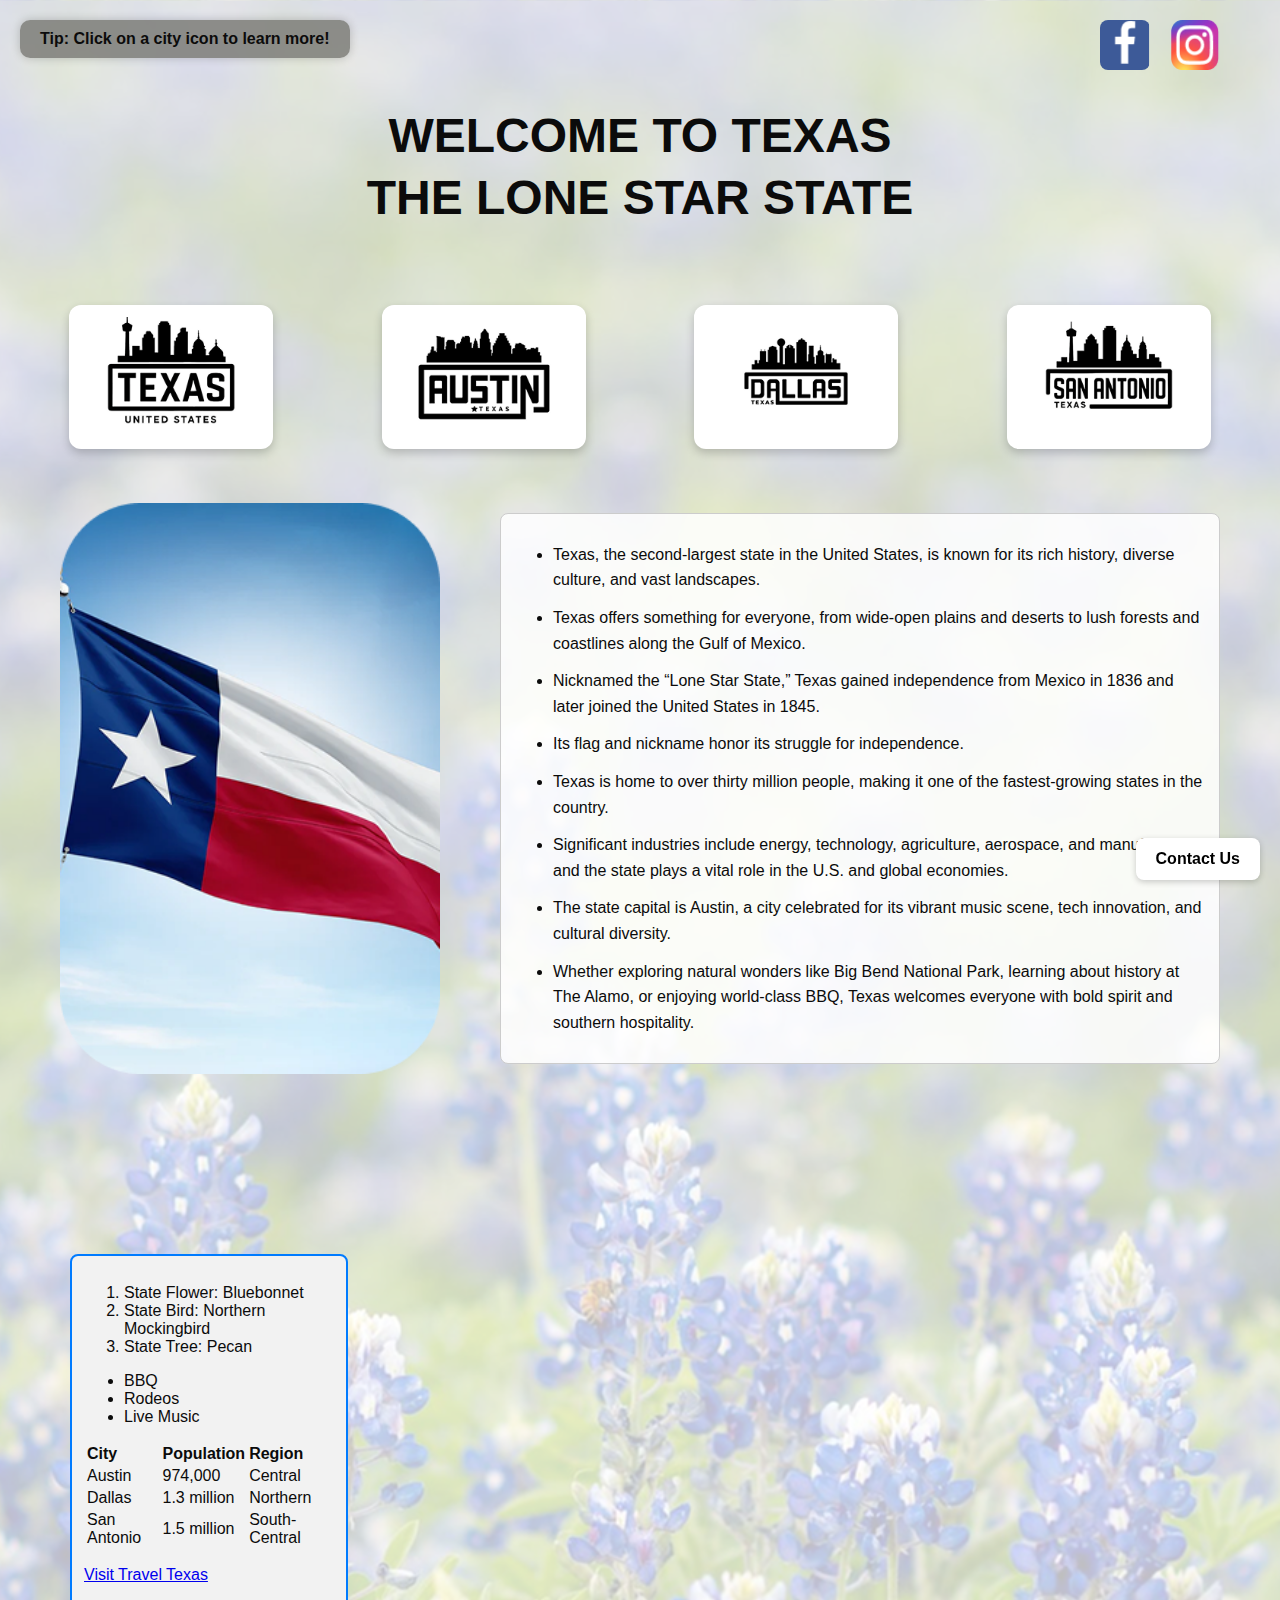
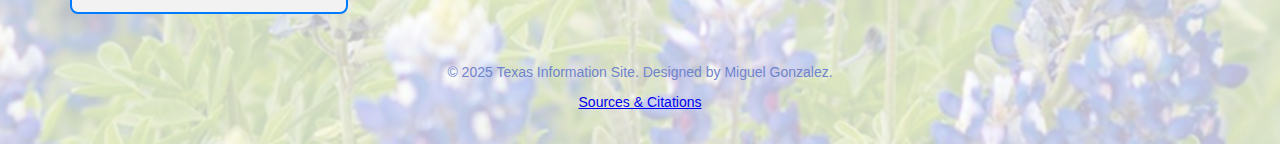
<file: index.html>
<!DOCTYPE html>

<html lang="en">

<head>
  <meta charset="utf-8" />
  <meta content="width=device-width, initial-scale=1.0" name="viewport" />
  <title>Welcome to Texas</title>
  <link href="styles.css" rel="stylesheet" />
</head>

<body>
  <div class="hero">
    <div class="top-bar">
      <div class="socials">
        <a href="https://www.facebook.com/Texas.gov/" target="_blank">
          <img alt="Facebook" src="images/facebook-icon.png" />
        </a>
        <a href="https://www.instagram.com/texasgov/" target="_blank">
          <img alt="Instagram" src="images/instagram-icon.png" />
        </a>
      </div>
    </div>
    <h1 id="main-title">WELCOME TO TEXAS<br /><span>THE LONE STAR STATE</span></h1>
    <nav>
      <div class="city-icons">
        <a href="index.html"><img alt="Texas" src="images/texas-city.png" /></a>
        <a href="austin.html"><img alt="Austin" src="images/austin-city.png" /></a>
        <a href="dallas.html"><img alt="Dallas" src="images/dallas-city.png" /></a>
        <a href="sanantonio.html"><img alt="San Antonio" src="images/sanantonio-city.png" /></a>
      </div>
    </nav>
    <main class="layout-main">
      <main class="content">
        <section class="content-row">
          <img alt="Texas Flag" class="flag" src="images/texas-flag.png" />
          <div class="description">
            <ul>
              <li>Texas, the second-largest state in the United States, is known for its rich history, diverse culture,
                and vast landscapes.</li>
              <li>Texas offers something for everyone, from wide-open plains and deserts to lush forests and coastlines
                along the Gulf of Mexico.</li>
              <li>Nicknamed the “Lone Star State,” Texas gained independence from Mexico in 1836 and later joined the
                United States in 1845.</li>
              <li>Its flag and nickname honor its struggle for independence.</li>
              <li>Texas is home to over thirty million people, making it one of the fastest-growing states in the
                country.
              </li>
              <li>Significant industries include energy, technology, agriculture, aerospace, and manufacturing, and the
                state plays a vital role in the U.S. and global economies.</li>
              <li>The state capital is Austin, a city celebrated for its vibrant music scene, tech innovation, and
                cultural diversity.</li>
              <li>Whether exploring natural wonders like Big Bend National Park, learning about history at The Alamo, or
                enjoying world-class BBQ, Texas welcomes everyone with bold spirit and southern hospitality.</li>
            </ul>
          </div>
        </section>
        <aside class="aside-float">
          <ol>
            <li>State Flower: Bluebonnet</li>
            <li>State Bird: Northern Mockingbird</li>
            <li>State Tree: Pecan</li>
          </ol>
          <ul>
            <li>BBQ</li>
            <li>Rodeos</li>
            <li>Live Music</li>
          </ul>
          <table>
            <tr>
              <th>City</th>
              <th>Population</th>
              <th>Region</th>
            </tr>
            <tr>
              <td>Austin</td>
              <td>974,000</td>
              <td>Central</td>
            </tr>
            <tr>
              <td>Dallas</td>
              <td>1.3 million</td>
              <td>Northern</td>
            </tr>
            <tr>
              <td>San Antonio</td>
              <td>1.5 million</td>
              <td>South-Central</td>
            </tr>
          </table>
          <p><a href="https://traveltexas.com" target="_blank">Visit Travel Texas</a></p>
        </aside>
      </main>
    </main>
    <div id="tip-box">Tip: Click on a city icon to learn more!</div>
    <footer>© 2025 Texas Information Site. Designed by Miguel Gonzalez. <p><a href="sources.html">Sources &amp;
          Citations</a></p>
    </footer>
  </div>
  <a class="contact-float-button" href="contact.html">Contact Us</a>
  <style>
    .contact-float-button {
      position: fixed;
      bottom: 20px;
      right: 20px;
      background-color: white;
      color: black;
      padding: 12px 20px;
      font-size: 16px;
      font-weight: bold;
      text-decoration: none;
      border-radius: 8px;
      box-shadow: 0 2px 6px rgba(0, 0, 0, 0.2);
      z-index: 999;
    }

    .contact-float-button:hover {
      background-color: #ddd;
    }
  </style>
</body>

</html>
</file>
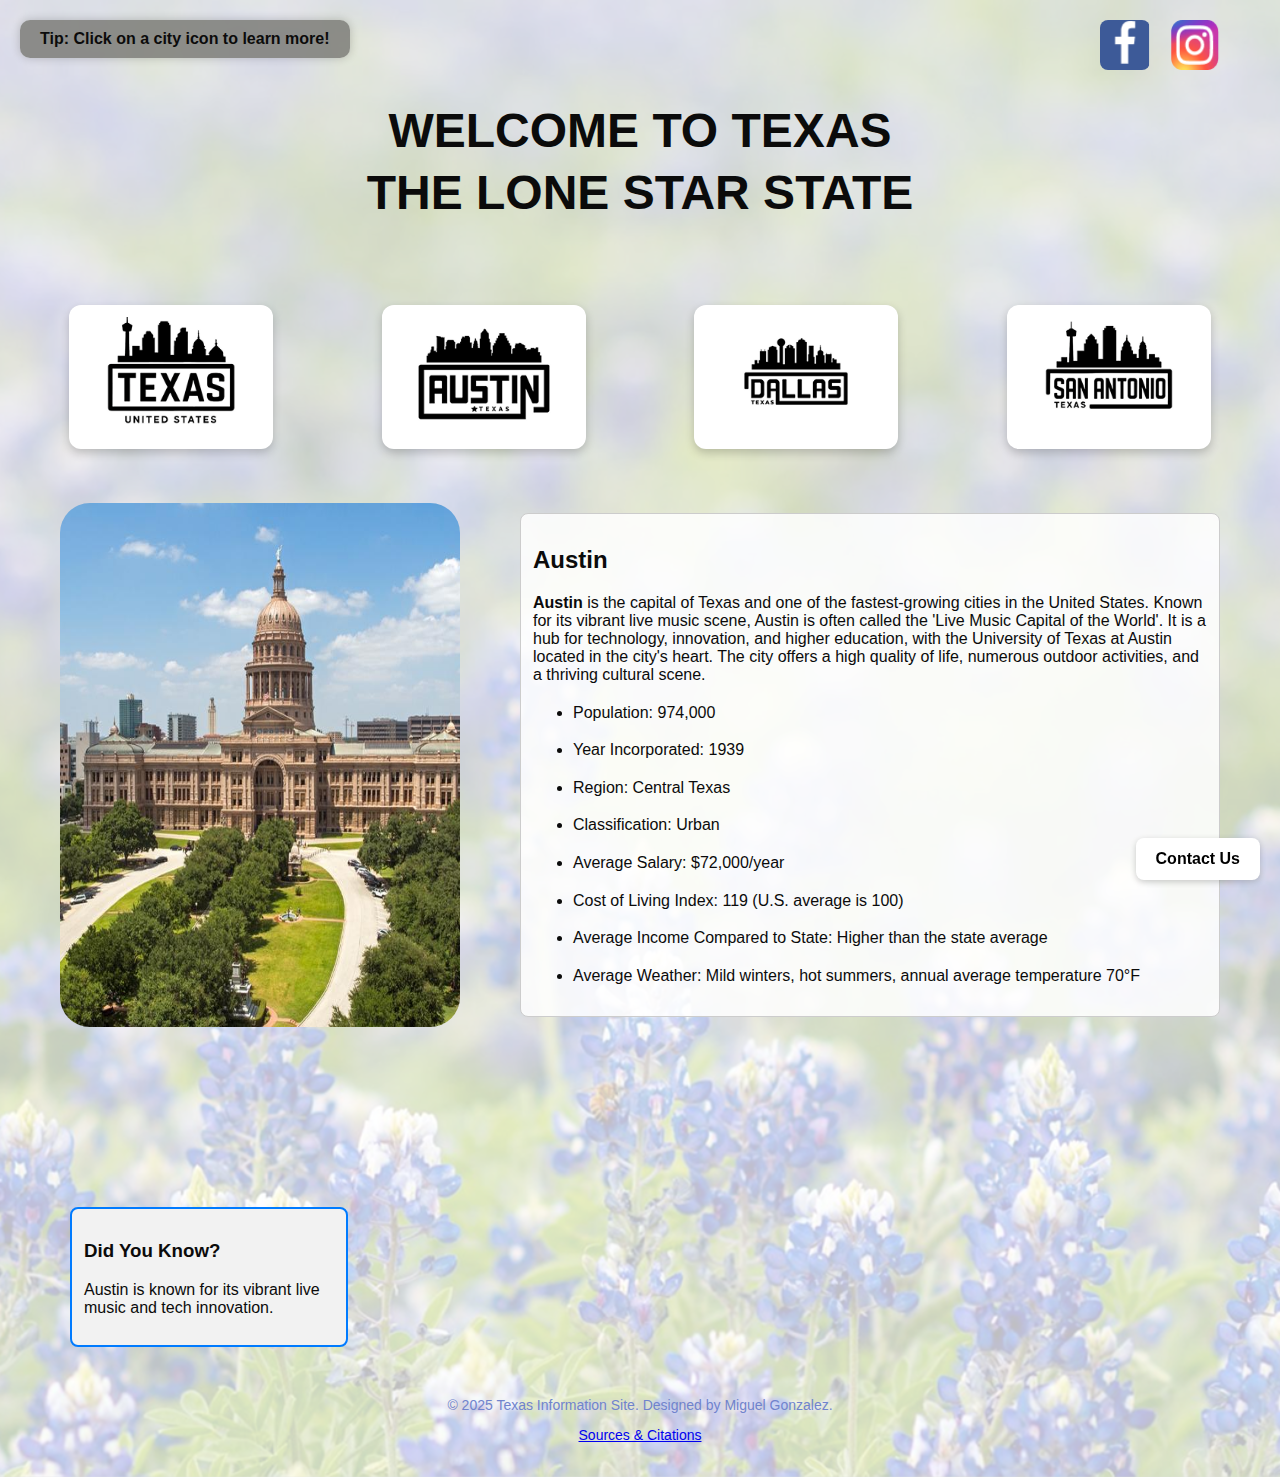
<file: austin.html>
<!DOCTYPE html>

<html lang="en">

<head>
  <meta charset="utf-8" />
  <meta content="width=device-width, initial-scale=1.0" name="viewport" />
  <title>Austin - Texas Cities</title>
  <link href="styles.css" rel="stylesheet" />
</head>

<body class="city-page">
  <div class="hero">
    <header>
      <div class="top-bar">
        <div class="socials">
          <a href="https://www.facebook.com/Texas.gov/" target="_blank">
            <img alt="Facebook" src="images/facebook-icon.png" />
          </a>
          <a href="https://www.instagram.com/texasgov/" target="_blank">
            <img alt="Instagram" src="images/instagram-icon.png" />
          </a>
        </div>
      </div>
      <h1>WELCOME TO TEXAS<br /><span>THE LONE STAR STATE</span></h1>
    </header>
    <nav>
      <div class="city-icons">
        <a href="index.html"><img alt="Texas" src="images/texas-city.png" /></a>
        <a href="austin.html"><img alt="Austin" src="images/austin-city.png" /></a>
        <a href="dallas.html"><img alt="Dallas" src="images/dallas-city.png" /></a>
        <a href="sanantonio.html"><img alt="San Antonio" src="images/sanantonio-city.png" /></a>
      </div>
    </nav>
    <main class="layout-main">
      <main class="content">
        <section class="content-row">
          <img alt="Austin Image" class="flag city-flag" src="images/austin_landmark.png" />
          <div class="description">
            <h2>Austin</h2>
            <p><strong>Austin</strong> is the capital of Texas and one of the fastest-growing cities in the United
              States. Known for its vibrant live music scene, Austin is often called the 'Live Music Capital of the
              World'. It is a hub for technology, innovation, and higher education, with the University of Texas at
              Austin located in the city's heart. The city offers a high quality of life, numerous outdoor activities,
              and a thriving cultural scene.</p>
            <ul>
              <li>Population: 974,000</li>
              <li>Year Incorporated: 1939</li>
              <li>Region: Central Texas</li>
              <li>Classification: Urban</li>
              <li>Average Salary: $72,000/year</li>
              <li>Cost of Living Index: 119 (U.S. average is 100)</li>
              <li>Average Income Compared to State: Higher than the state average</li>
              <li>Average Weather: Mild winters, hot summers, annual average temperature 70°F</li>
            </ul>
          </div>
        </section>
        <aside class="aside-float">
          <h3>Did You Know?</h3>
          <p>Austin is known for its vibrant live music and tech innovation.</p>
        </aside>
      </main>
    </main>
    <div id="tip-box">Tip: Click on a city icon to learn more!</div>
    <footer>© 2025 Texas Information Site. Designed by Miguel Gonzalez. <p><a href="sources.html">Sources &amp;
          Citations</a></p>
    </footer>
  </div>
  <style>
    .contact-float-button {
      position: fixed;
      bottom: 20px;
      right: 20px;
      background-color: white;
      color: black;
      padding: 12px 20px;
      font-size: 16px;
      font-weight: bold;
      text-decoration: none;
      border-radius: 8px;
      box-shadow: 0 2px 6px rgba(0, 0, 0, 0.2);
      z-index: 999;
    }

    .contact-float-button:hover {
      background-color: #ddd;
    }
  </style>
  <a class="contact-float-button" href="contact.html">Contact Us</a>
</body>

</html>
</file>
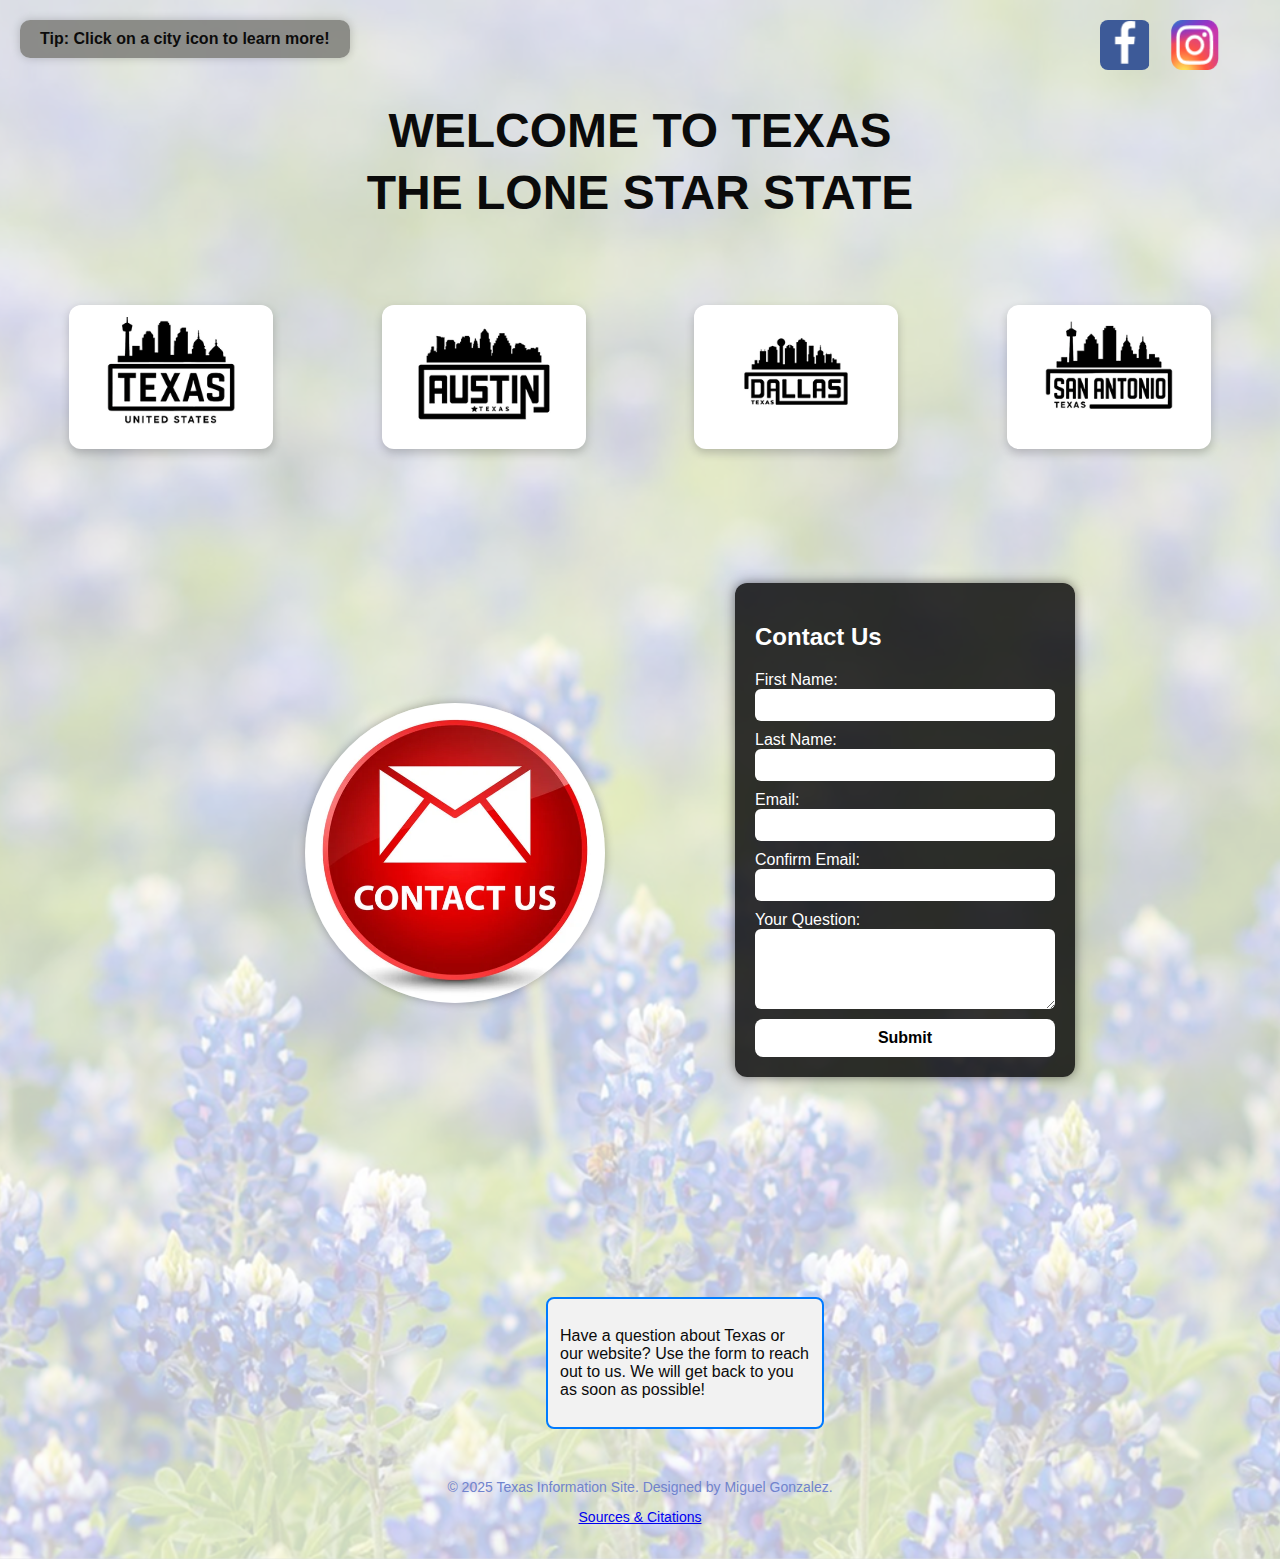
<file: contact.html>
<!DOCTYPE html>
<html lang="en">

<head>
  <meta charset="utf-8" />
  <meta name="viewport" content="width=device-width, initial-scale=1.0" />
  <title>Contact Us - Texas Info</title>
  <link href="styles.css" rel="stylesheet" />
</head>

<body class="contact-page">
  <div class="hero">
    <header>
      <div class="top-bar">
        <div class="socials">
          <a href="https://www.facebook.com/Texas.gov/" target="_blank">
            <img alt="Facebook" src="images/facebook-icon.png" />
          </a>
          <a href="https://www.instagram.com/texasgov/" target="_blank">
            <img alt="Instagram" src="images/instagram-icon.png" />
          </a>
        </div>
      </div>
      <h1>WELCOME TO TEXAS<br /><span>THE LONE STAR STATE</span></h1>
    </header>

    <nav>
      <div class="city-icons">
        <a href="index.html"><img alt="Texas" src="images/texas-city.png" /></a>
        <a href="austin.html"><img alt="Austin" src="images/austin-city.png" /></a>
        <a href="dallas.html"><img alt="Dallas" src="images/dallas-city.png" /></a>
        <a href="sanantonio.html"><img alt="San Antonio" src="images/sanantonio-city.png" /></a>
      </div>
    </nav>

    <main class="layout-main">
      <main class="content">
        <section class="content-row">
          <img alt="Email Illustration" class="email-img" src="images/email.jpg" />
          <div class="form-layout">
            <form class="floating-form" onsubmit="return validateEmails()">
              <h2>Contact Us</h2>
              <label for="fname">First Name:</label>
              <input id="fname" name="fname" required type="text" />
              <label for="lname">Last Name:</label>
              <input id="lname" name="lname" required type="text" />
              <label for="email">Email:</label>
              <input id="email" name="email" required type="email" />
              <label for="confirm-email">Confirm Email:</label>
              <input id="confirm-email" name="confirm-email" required type="email" />
              <label for="question">Your Question:</label>
              <textarea id="question" name="question" required rows="4"></textarea>
              <button type="submit">Submit</button>
            </form>
          </div>
        </section>
        <aside class="aside-float">
          <p>Have a question about Texas or our website? Use the form to reach out to us. We will get back to you as
            soon as possible!</p>
        </aside>
      </main>
    </main>
    <div id="tip-box">Tip: Click on a city icon to learn more!</div>
    <footer>
      © 2025 Texas Information Site. Designed by Miguel Gonzalez.
      <p><a href="sources.html">Sources &amp; Citations</a></p>
    </footer>
  </div>

  <script>
    function validateEmails() {
      const email = document.getElementById('email').value;
      const confirm = document.getElementById('confirm-email').value;
      if (email !== confirm) {
        alert('Email addresses do not match.');
        return false;
      }
      alert('Form submitted successfully!');
      return false;
    }
  </script>
</body>

</html>
</file>
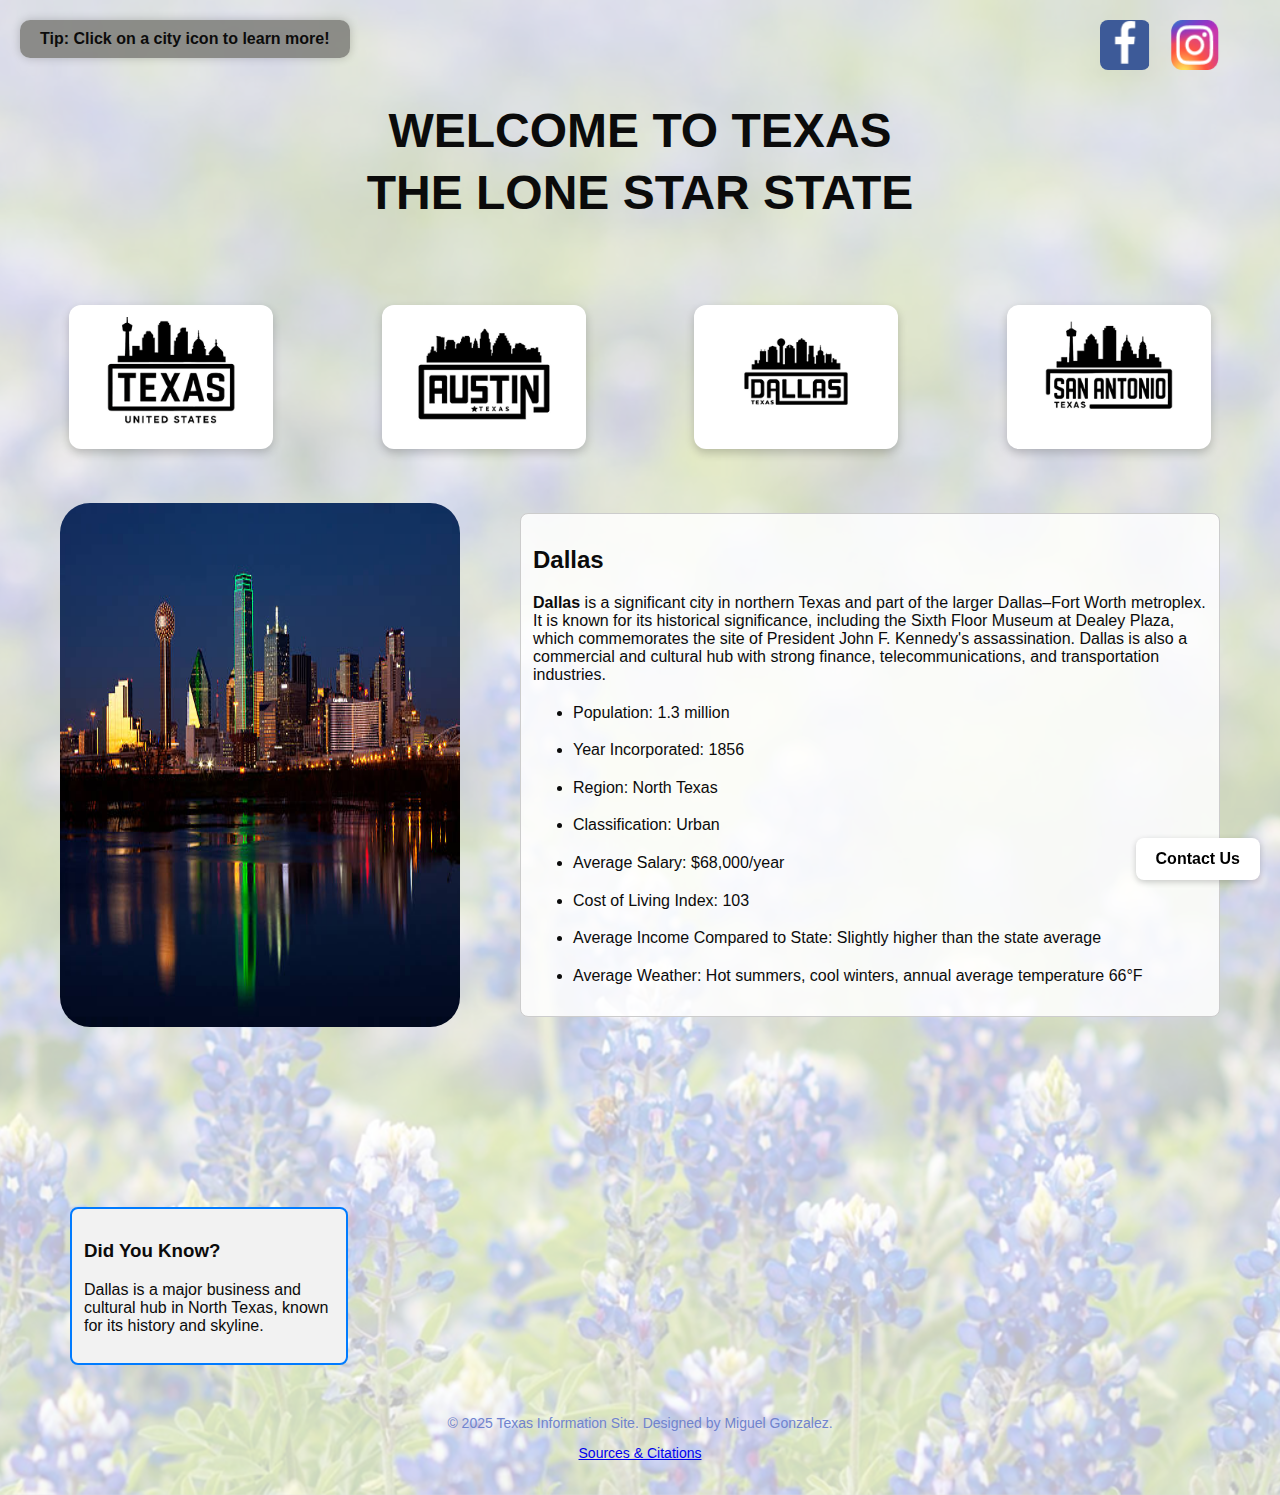
<file: dallas.html>
<!DOCTYPE html>

<html lang="en">

<head>
  <meta charset="utf-8" />
  <meta content="width=device-width, initial-scale=1.0" name="viewport" />
  <title>Dallas - Texas Cities</title>
  <link href="styles.css" rel="stylesheet" />
</head>

<body class="city-page">
  <div class="hero">
    <header>
      <div class="top-bar">
        <div class="socials">
          <a href="https://www.facebook.com/Texas.gov/" target="_blank">
            <img alt="Facebook" src="images/facebook-icon.png" />
          </a>
          <a href="https://www.instagram.com/texasgov/" target="_blank">
            <img alt="Instagram" src="images/instagram-icon.png" />
          </a>
        </div>
      </div>
      <h1>WELCOME TO TEXAS<br /><span>THE LONE STAR STATE</span></h1>
    </header>
    <nav>
      <div class="city-icons">
        <a href="index.html"><img alt="Texas" src="images/texas-city.png" /></a>
        <a href="austin.html"><img alt="Austin" src="images/austin-city.png" /></a>
        <a href="dallas.html"><img alt="Dallas" src="images/dallas-city.png" /></a>
        <a href="sanantonio.html"><img alt="San Antonio" src="images/sanantonio-city.png" /></a>
      </div>
    </nav>
    <main class="layout-main">
      <main class="content">
        <section class="content-row">
          <img alt="Dallas Image" class="flag city-flag" src="images/dallas_landmark.jpg" />
          <div class="description">
            <h2>Dallas</h2>
            <p><strong>Dallas</strong> is a significant city in northern Texas and part of the larger Dallas–Fort Worth
              metroplex. It is known for its historical significance, including the Sixth Floor Museum at Dealey Plaza,
              which commemorates the site of President John F. Kennedy's assassination. Dallas is also a commercial and
              cultural hub with strong finance, telecommunications, and transportation industries.</p>
            <ul>
              <li>Population: 1.3 million</li>
              <li>Year Incorporated: 1856</li>
              <li>Region: North Texas</li>
              <li>Classification: Urban</li>
              <li>Average Salary: $68,000/year</li>
              <li>Cost of Living Index: 103</li>
              <li>Average Income Compared to State: Slightly higher than the state average</li>
              <li>Average Weather: Hot summers, cool winters, annual average temperature 66°F</li>
            </ul>
          </div>
        </section>
        <aside class="aside-float">
          <h3>Did You Know?</h3>
          <p>Dallas is a major business and cultural hub in North Texas, known for its history and skyline.</p>
        </aside>
      </main>
    </main>
    <div id="tip-box">Tip: Click on a city icon to learn more!</div>
    <footer>© 2025 Texas Information Site. Designed by Miguel Gonzalez. <p><a href="sources.html">Sources &amp;
          Citations</a></p>
    </footer>
  </div>
  <style>
    .contact-float-button {
      position: fixed;
      bottom: 20px;
      right: 20px;
      background-color: white;
      color: black;
      padding: 12px 20px;
      font-size: 16px;
      font-weight: bold;
      text-decoration: none;
      border-radius: 8px;
      box-shadow: 0 2px 6px rgba(0, 0, 0, 0.2);
      z-index: 999;
    }

    .contact-float-button:hover {
      background-color: #ddd;
    }
  </style>
  <a class="contact-float-button" href="contact.html">Contact Us</a>
</body>

</html>
</file>
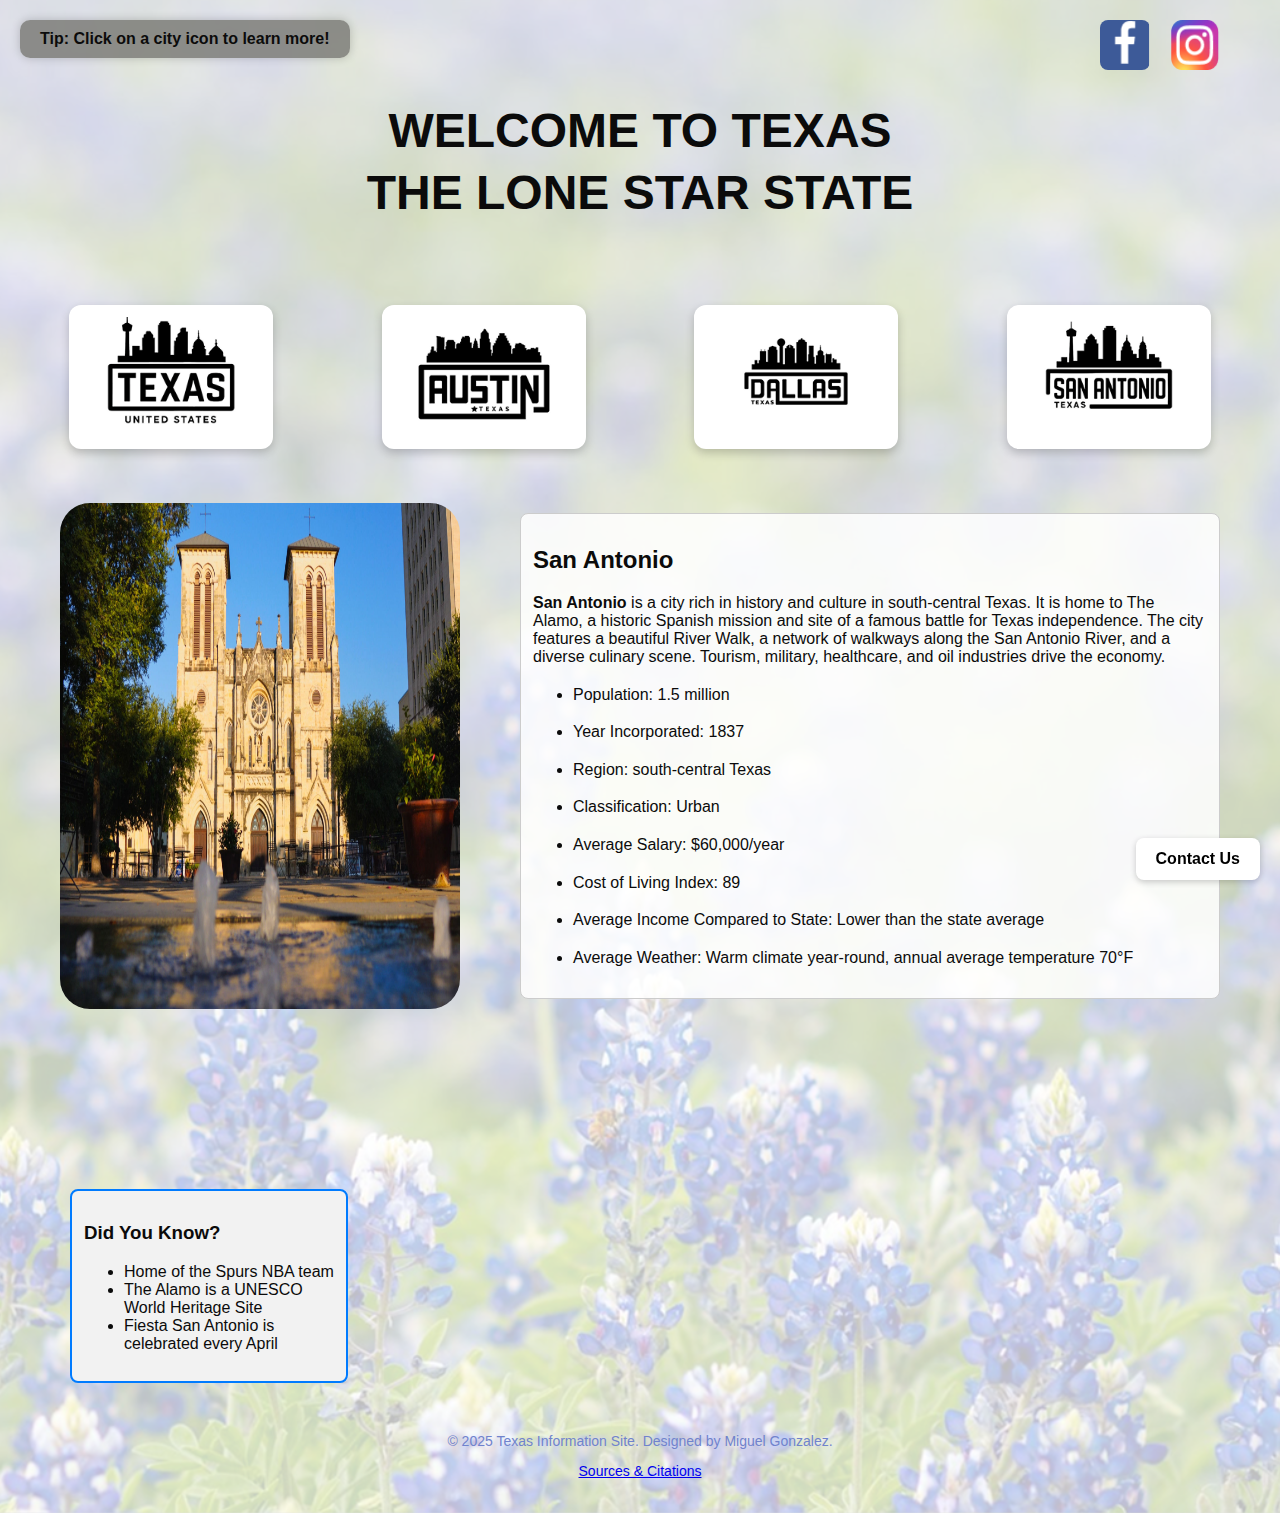
<file: sanantonio.html>
<!DOCTYPE html>

<html lang="en">

<head>
  <meta charset="utf-8" />
  <meta content="width=device-width, initial-scale=1.0" name="viewport" />
  <title>San Antonio - Texas Cities</title>
  <link href="styles.css" rel="stylesheet" />
</head>

<body class="city-page">
  <div class="hero">
    <header>
      <div class="top-bar">
        <div class="socials">
          <a href="https://www.facebook.com/Texas.gov/" target="_blank">
            <img alt="Facebook" src="images/facebook-icon.png" />
          </a>
          <a href="https://www.instagram.com/texasgov/" target="_blank">
            <img alt="Instagram" src="images/instagram-icon.png" />
          </a>
        </div>
      </div>
      <h1>WELCOME TO TEXAS<br />
        <span>THE LONE STAR STATE</span>
      </h1>
    </header>
    <nav>
      <div class="city-icons">
        <a href="index.html"><img alt="Texas" src="images/texas-city.png" /></a>
        <a href="austin.html"><img alt="Austin" src="images/austin-city.png" /></a>
        <a href="dallas.html"><img alt="Dallas" src="images/dallas-city.png" /></a>
        <a href="sanantonio.html"><img alt="San Antonio" src="images/sanantonio-city.png" /></a>
      </div>
    </nav>
    <main class="layout-main">
      <main class="content">
        <section class="content-row">
          <!--Wrap content in a <section> tag-->
          <img alt="San Antonio Image" class="flag city-flag" src="images/sanantonio_landmark.jpg" />
          <div class="description">
            <h2>San Antonio</h2>
            <p><strong>San Antonio</strong> is a city rich in history and culture in south-central Texas. It is home to
              The Alamo, a historic Spanish mission and site of a famous battle for Texas independence. The city
              features a beautiful River Walk, a network of walkways along the San Antonio River, and a diverse culinary
              scene. Tourism, military, healthcare, and oil industries drive the economy.</p>
            <ul>
              <li>Population: 1.5 million</li>
              <li>Year Incorporated: 1837</li>
              <li>Region: south-central Texas</li>
              <li>Classification: Urban</li>
              <li>Average Salary: $60,000/year</li>
              <li>Cost of Living Index: 89</li>
              <li>Average Income Compared to State: Lower than the state average</li>
              <li>Average Weather: Warm climate year-round, annual average temperature 70°F</li>
            </ul>
          </div>
        </section>
        <aside class="aside-float">
          <h3>Did You Know?</h3>
          <ul>
            <li>Home of the Spurs NBA team</li>
            <li>The Alamo is a UNESCO World Heritage Site</li>
            <li>Fiesta San Antonio is celebrated every April</li>
          </ul>
        </aside>
      </main>
    </main>
    <div id="tip-box">Tip: Click on a city icon to learn more!</div>
    <footer>
      © 2025 Texas Information Site. Designed by Miguel Gonzalez.<p><a href="sources.html">Sources &amp;
          Citations</a>
      </p>
    </footer>
  </div>
  <style>
    .contact-float-button {
      position: fixed;
      bottom: 20px;
      right: 20px;
      background-color: white;
      color: black;
      padding: 12px 20px;
      font-size: 16px;
      font-weight: bold;
      text-decoration: none;
      border-radius: 8px;
      box-shadow: 0 2px 6px rgba(0, 0, 0, 0.2);
      z-index: 999;
    }

    .contact-float-button:hover {
      background-color: #ddd;
    }
  </style>
  <a class="contact-float-button" href="contact.html">Contact Us</a>
</body>

</html>
</file>
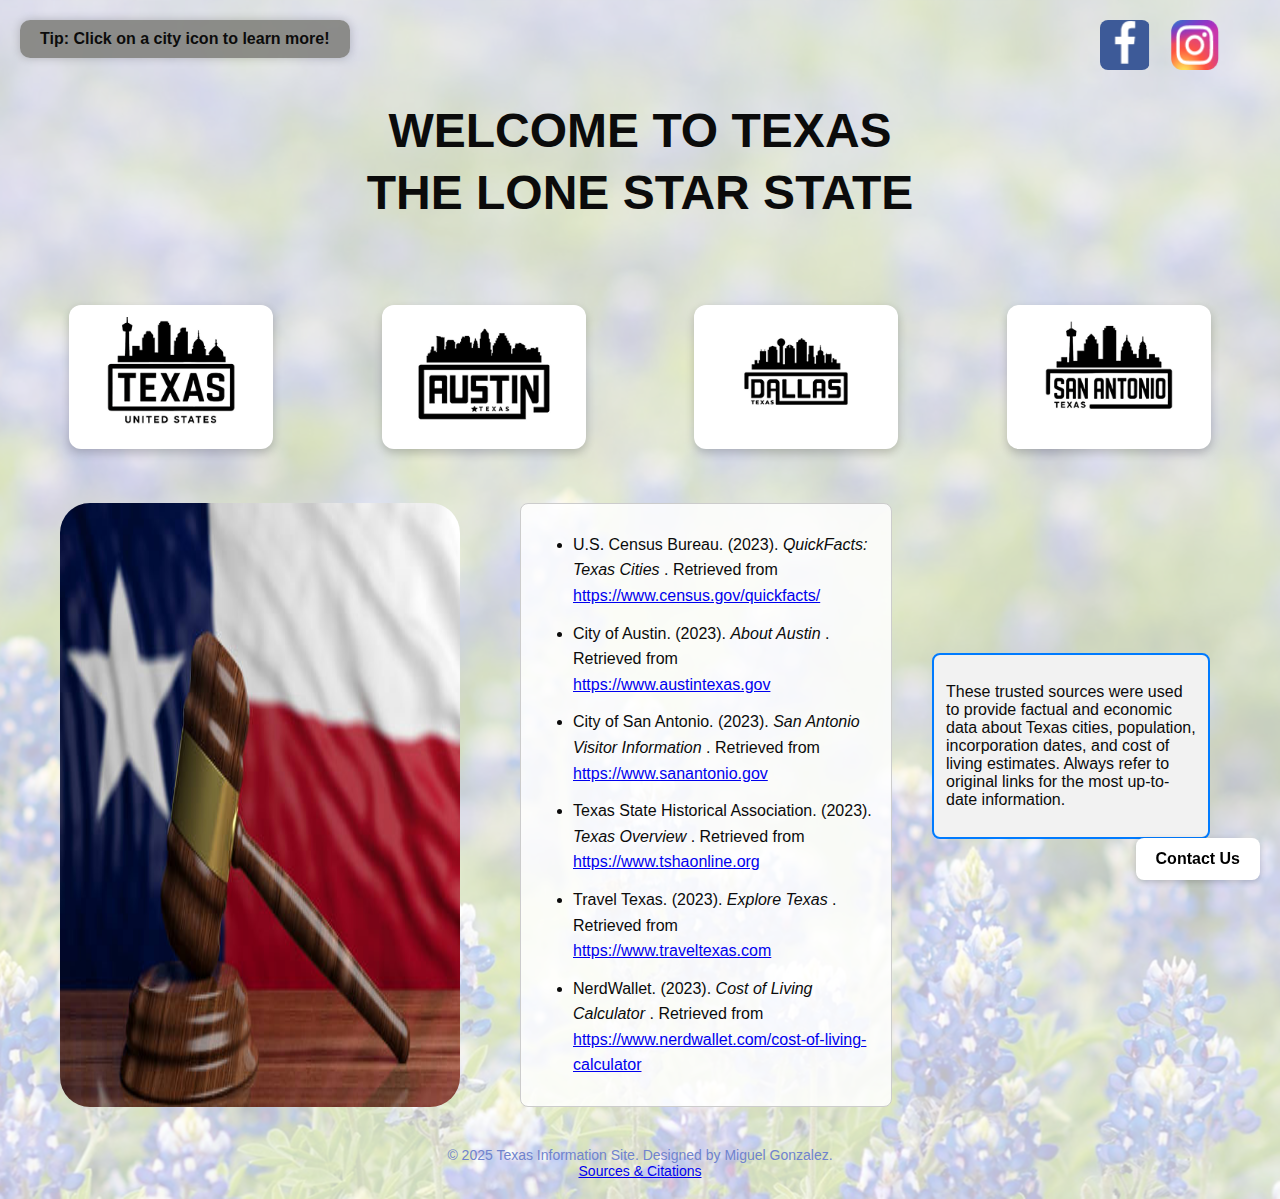
<file: sources.html>
<!DOCTYPE html>
<html lang="en">

<head>
  <meta charset="utf-8" />
  <meta content="width=device-width, initial-scale=1.0" name="viewport" />
  <title>
    Sources and Citations - Texas Website
  </title>
  <link href="styles.css" rel="stylesheet" />
</head>

<body class="city-page sources-page">
  <div class="hero">
    <div class="top-bar">
      <div class="socials">
        <a href="https://www.facebook.com/Texas.gov/" target="_blank">
          <img alt="Facebook" src="images/facebook-icon.png" />
        </a>
        <a href="https://www.instagram.com/texasgov/" target="_blank">
          <img alt="Instagram" src="images/instagram-icon.png" />
        </a>
      </div>
    </div>
    <h1>
      WELCOME TO TEXAS
      <br />
      <span>
        THE LONE STAR STATE
      </span>
    </h1>
    <nav>
      <div class="city-icons">
        <a href="index.html">
          <img alt="Texas" src="images/texas-city.png" />
        </a>
        <a href="austin.html">
          <img alt="Austin" src="images/austin-city.png" />
        </a>
        <a href="dallas.html">
          <img alt="Dallas" src="images/dallas-city.png" />
        </a>
        <a href="sanantonio.html">
          <img alt="San Antonio" src="images/sanantonio-city.png" />
        </a>
      </div>
    </nav>
    <main class="layout-main">
      <main class="content">
        <section class="content-row">
          <img alt="Texas Gavel Image" class="flag city-flag" src="images/banner.jpg" />
          <div class="description">
            <ul>
              <li>
                U.S. Census Bureau. (2023).
                <em>
                  QuickFacts: Texas Cities
                </em>
                . Retrieved from
                <a href="https://www.census.gov/quickfacts/" target="_blank">
                  https://www.census.gov/quickfacts/
                </a>
              </li>
              <li>
                City of Austin. (2023).
                <em>
                  About Austin
                </em>
                . Retrieved from
                <a href="https://www.austintexas.gov" target="_blank">
                  https://www.austintexas.gov
                </a>
              </li>
              <li>
                City of San Antonio. (2023).
                <em>
                  San Antonio Visitor Information
                </em>
                . Retrieved from
                <a href="https://www.sanantonio.gov" target="_blank">
                  https://www.sanantonio.gov
                </a>
              </li>
              <li>
                Texas State Historical Association. (2023).
                <em>
                  Texas Overview
                </em>
                . Retrieved from
                <a href="https://www.tshaonline.org" target="_blank">
                  https://www.tshaonline.org
                </a>
              </li>
              <li>
                Travel Texas. (2023).
                <em>
                  Explore Texas
                </em>
                . Retrieved from
                <a href="https://www.traveltexas.com" target="_blank">
                  https://www.traveltexas.com
                </a>
              </li>
              <li>
                NerdWallet. (2023).
                <em>
                  Cost of Living Calculator
                </em>
                . Retrieved from
                <a href="https://www.nerdwallet.com/cost-of-living-calculator" target="_blank">
                  https://www.nerdwallet.com/cost-of-living-calculator
                </a>
              </li>
            </ul>
          </div>
          <aside class="aside-float">
            <p>
              These trusted sources were used to provide factual and economic data about Texas cities, population,
              incorporation dates, and cost of living estimates. Always refer to original links for the most up-to-date
              information.
            </p>
          </aside>
        </section>
      </main>
    </main>
    <div id="tip-box">Tip: Click on a city icon to learn more!</div>
    <footer>
      © 2025 Texas Information Site. Designed by Miguel Gonzalez.
      <br />
      <a href="sources.html">
        Sources &amp;
        Citations
      </a>
    </footer>
  </div>
  <a class="contact-float-button" href="contact.html">
    Contact Us
  </a>
  <style>
    .contact-float-button {
      position: fixed;
      bottom: 20px;
      right: 20px;
      background-color: white;
      color: black;
      padding: 12px 20px;
      font-size: 16px;
      font-weight: bold;
      text-decoration: none;
      border-radius: 8px;
      box-shadow: 0 2px 6px rgba(0, 0, 0, 0.2);
      z-index: 999;
    }

    .contact-float-button:hover {
      background-color: #ddd;
    }
  </style>
</body>

</html>
</file>
<file: styles.css>
body {
  margin: 0;
  font-family: Arial, sans-serif;
  color: rgb(11, 11, 11);
  background-image: url('images/bluebonnet-bg.png');
  background-size: cover;
  background-position: center;
  display: grid;
  place-content: normal;
  display: flex;
}

.hero {
  max-width: 100%;
  margin: 0 auto;
  padding: 20px 60px;
  text-align: center;
  position: relative;
  width: 100%;
  box-sizing: border-box;
}

.top-bar {
  display: flex;
  position: relative;
  margin-bottom: 20px;
  justify-content: flex-end;
}

.socials {
  position: relative;
  display: flex;
  gap: 20px;

}

.socials img {
  width: 50px;
  height: 50px;
  border-radius: 8px;
  display: flex;

}

h1 {
  font-size: 3rem;
  font-weight: bold;
  font-family: 'Lucida Sans', 'Lucida Sans Regular', 'Lucida Grande', 'Lucida Sans Unicode', Geneva, Verdana, sans-serif;
  line-height: 1.3;
  margin-top: 30px;
  margin-bottom: 80px;
}

.city-icons {
  display: flex;
  justify-content: space-evenly;
  flex-wrap: wrap;
  margin: 50px 0px;
  gap: 100px;
}

.city-icons a:hover {
  transform: scale(1.05);
  transition: transform 0.2s ease-in-out;
}

.city-icons img {
  width: 180px;
  border-radius: 12px;
  background: white;
  padding: 12px;
  box-shadow: 0 4px 10px rgba(0, 0, 0, 0.2);
}

.content {
  display: flex;
  flex-wrap: wrap;
  justify-content: flex-start;
  align-content: flex-start;
  gap: 30px;

}

.description {
  flex: 1;
  max-width: 800px;
  background-color: rgba(255, 255, 255, 0.85);
  background-color: rgba(255, 255, 255, 0.85);
  padding: 12px;
  margin: 10px 0;
  border-radius: 8px;
  border: 1px solid #ccc;
  text-align: left;
}

.description li {
  margin-bottom: 12px;
  line-height: 1.6;
}

.flag {
  width: 380px;
  border-radius: 30px;
  height: 490px;
  margin-right: 30px;
  height: auto;
  max-height: 100%;
  align-self: stretch;
}

.city-flag {
  width: 400px;
  height: auto;
  flex-shrink: 0;
  height: auto;
  max-height: 100%;
  align-self: stretch;
}

footer {
  margin-top: 40px;
  font-size: 14px;
  color: #7083cd;
}

#main-title {
  position: relative;
  top: 5px;
}

.extras {
  position: relative;
  left: 0px;
  top: 20px;
  display: flex;
  justify-content: space-evenly;
  flex-wrap: wrap;
  align-items: flex-start;
}

.extras ol,
.extras ul {
  text-align: left;
  margin-bottom: 20px;
  font-size: 1.5rem;
}

.extras table {
  width: 50%;
  border-collapse: collapse;
  margin: 20px 0;
}

.extras th,
.extras td {
  border: 2px solid rgb(39, 36, 36);
  padding: 10px;
  text-align: left;
}

.extras th {
  background-color: rgba(255, 255, 255, 0.2);
}

button[type="submit"] {
  background-color: #ffffff;
  color: #000;
  padding: 10px 20px;
  border: none;
  border-radius: 8px;
  cursor: pointer;
  font-weight: bold;
  font-size: 16px;
}

button[type="submit"]:hover {
  background-color: #ccc;
}

@media (max-width: 768px) {
  body.city-page .content {
    flex-direction: column;
    align-items: center;
  }

  body.city-page .city-flag {
    width: 90%;
    height: auto;
    max-height: none;
    margin-bottom: 20px;
  }

  body.city-page .description {
    width: 90%;
    padding: 20px;
  }


  body.city-page .city-icons img {
    width: 120px;
  }
}

.floating-form {
  background: rgba(0, 0, 0, 0.8);
  color: white;
  padding: 20px;
  border-radius: 12px;
  width: 300px;
  margin: 40px auto;
  box-shadow: 0 0 12px rgba(0, 0, 0, 0.5);
  text-align: left;
  display: flex;
  flex-wrap: wrap;
  align-content: flex-start;
  align-items: flex-start;

}

.floating-form h2 {
  text-align: left;
  position: relative;
  width: 300px;
}

.floating-form input,
.floating-form textarea {
  width: 100%;
  padding: 8px;
  margin-bottom: 10px;
  border: none;
  border-radius: 6px;
  font-size: 14px;
}

.floating-form button {
  width: 100%;
  padding: 10px;
  background-color: white;
  color: black;
  border: none;
  border-radius: 8px;
  font-weight: bold;
  cursor: pointer;
}

.floating-form button:hover {
  background-color: #ccc;
}

body.sources-page .description {
  margin: 0 auto;
}

body.sources-page .banner-img {
  width: 850px;
  height: 150px;
  object-fit: cover;
  object-position: center 40%;
  border-radius: 20px;
  display: block;
  margin: 0 auto 30px;
  height: auto;
  max-height: 100%;
  align-self: stretch;
}

body.contact-page .form-layout {
  display: flex;
  justify-content: center;
  align-items: flex-start;
  gap: 0px;
  margin-top: 40px;
  flex-wrap: wrap;
}

body.contact-page .email-img {
  width: 300px;
  height: 300px;
  border-radius: 200px;
  box-shadow: 0 0 10px rgba(0, 0, 0, 0.3);
  flex-shrink: 0;
  margin-top: 200px;
  margin-right: 100px;
  margin-left: 100px;
  order: 0;

}

body.contact-page .aside-float {
  margin-left: 100px;
}

body.contact-page .content {
  justify-content: center;
}

@media (max-width: 768px) {
  body.sources-page .banner-img {
    width: 90%;
    height: auto;
  }

  body.sources-page .description {
    width: 90%;
    padding: 20px;
    font-size: 1rem;
  }

  body.sources-page ul {
    padding-left: 20px;
  }
}

#tip-box {
  position: absolute;
  top: 20px;
  left: 20px;
  background-color: rgba(125, 125, 120, 0.85);
  padding: 10px 20px;
  border-radius: 10px;
  font-weight: bold;
  box-shadow: 0 0 10px rgba(0, 0, 0, 0.2);
  z-index: 10;
}

.page-wrapper {
  max-width: 1400px;
  margin: 0 auto;
  padding: 0 20px;
}


.content-row {
  display: flex;
  flex-wrap: wrap;
  align-items: flex-start;
  gap: 30px;
}


ul.description {
  text-align: left;
}


.content-row {
  display: flex;
  flex-wrap: wrap;
  align-items: stretch;
  gap: 30px;
}

.banner-img {
  width: 400px;
  height: auto;
  flex-shrink: 0;
  align-self: stretch;
  object-fit: cover;
}

.description {
  flex: 1;
  align-self: stretch;
}

.aside-float {
  float: right;
  width: 250px;
  padding: 12px;
  margin: 150px 10px 10px 10px;
  background-color: #f2f2f2;
  border-radius: 8px;
  text-align: left;
  align-self: flex-start;
  height: auto;
  border: 2px solid #007BFF;
}
</file>
